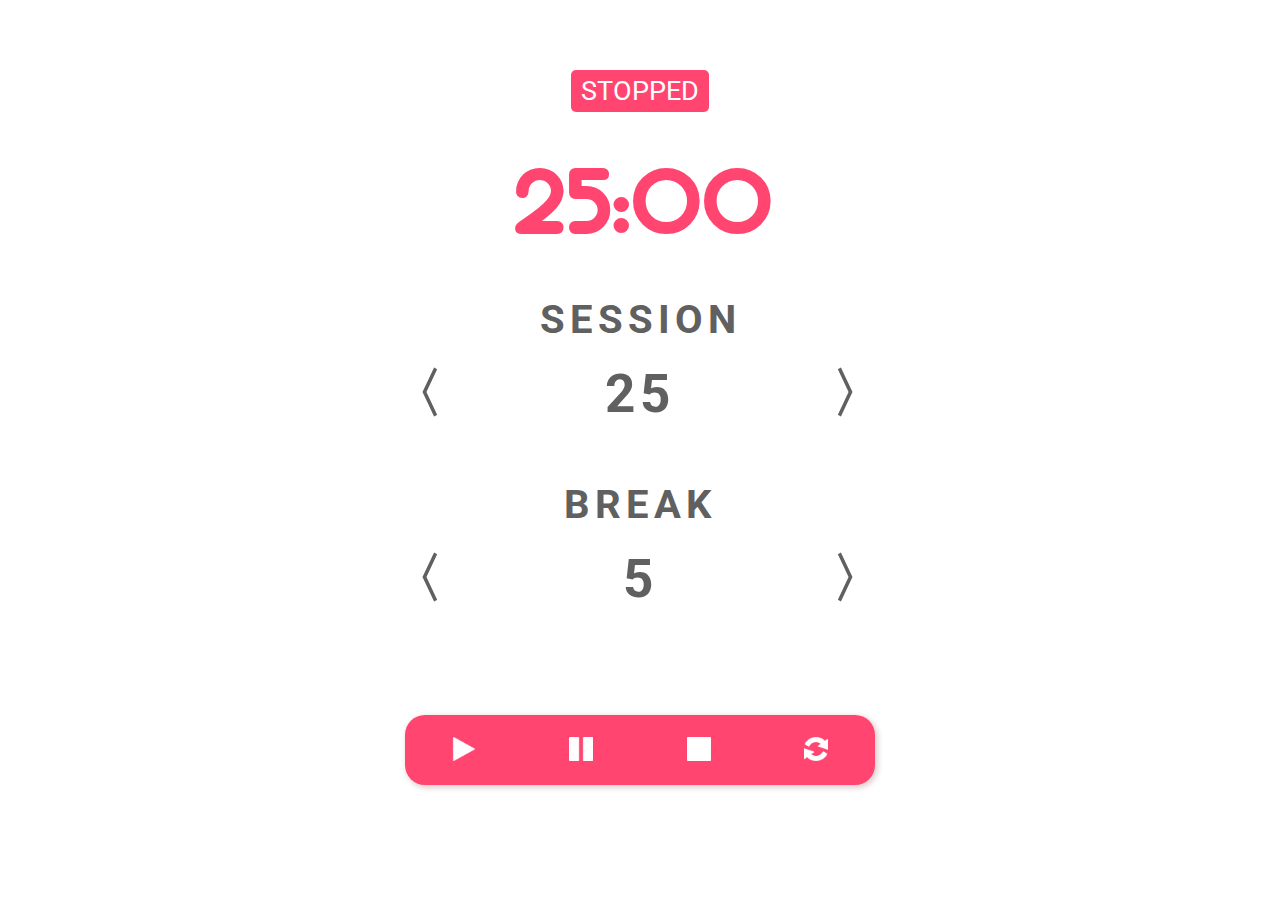
<file: index.html>
<!DOCTYPE html>
<html lang="en">

<head>
  <meta charset="UTF-8">
  <meta name="viewport" content="width=device-width, initial-scale=1.0">
  <meta http-equiv="X-UA-Compatible" content="ie=edge">
  <meta name="apple-mobile-web-app-capable" content="yes">
  <link rel="manifest" href="manifest.json">
  <link rel="stylesheet" href="styles/main.css">
  <title>Pomodoro</title>
</head>

<body>
  <div class="timer-container">
    <div class="main-view">
      <div class="mode-display stopped">
        <span>STOPPED</span>
      </div>
      <div class="timer-display">
        25:00
      </div>
      <div class="setting-container session-length">
        <div class="setting-title">SESSION</div>
        <div class="setting-control">
          <button class="control-left">〈</button>
          <span class="control-value">25</span>
          <button class="control-right">〉</button>
        </div>
      </div>
      <div class="setting-container break-length">
        <div class="setting-title">BREAK</div>
        <div class="setting-control">
          <button class="control-left">〈</button>
          <span class="control-value">5</span>
          <button class="control-right">〉</button>
        </div>
      </div>
    </div>
    <div class="timer-controls-container">
      <button id="start-button">
        <img src="images/play.png" width="24px" alt="Start">
      </button>
      <button id="pause-button">
        <img src="images/pause.png" width="24px" alt="Pause">
      </button>
      <button id="stop-button">
        <img src="images/stop.png" width="24px" alt="Stop">
      </button>
      <button id="reset-button">
        <img src="images/reset.png" width="24px" alt="Reset">
      </button>
    </div>
  </div>
  <script src="scripts/index.js"></script>
</body>

</html>
</file>
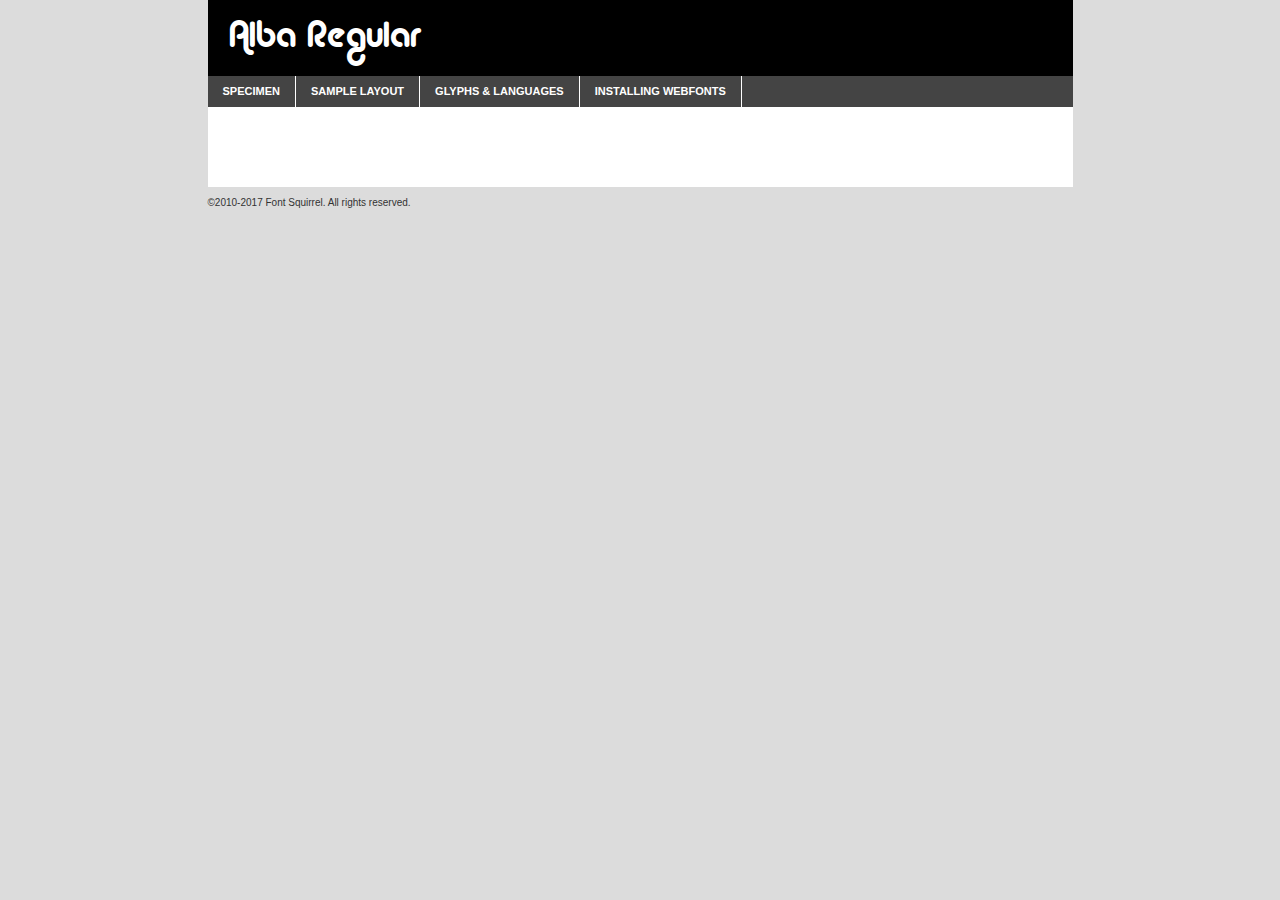
<file: fonts/alba/alba-demo.html>
<!DOCTYPE html PUBLIC "-//W3C//DTD XHTML 1.0 Transitional//EN"
	"http://www.w3.org/TR/xhtml1/DTD/xhtml1-transitional.dtd">

<html xmlns="http://www.w3.org/1999/xhtml" xml:lang="en" lang="en">
<head>
	<meta http-equiv="Content-Type" content="text/html; charset=utf-8" />
	<script src="http://ajax.googleapis.com/ajax/libs/jquery/1.7.2/jquery.min.js" type="text/javascript" charset="utf-8"></script>
	<script type="text/javascript">
	(function($){$.fn.easyTabs=function(option){var param=jQuery.extend({fadeSpeed:"fast",defaultContent:1,activeClass:'active'},option);$(this).each(function(){var thisId="#"+this.id;if(param.defaultContent==''){param.defaultContent=1;}
	if(typeof param.defaultContent=="number")
	{var defaultTab=$(thisId+" .tabs li:eq("+(param.defaultContent-1)+") a").attr('href').substr(1);}else{var defaultTab=param.defaultContent;}
	$(thisId+" .tabs li a").each(function(){var tabToHide=$(this).attr('href').substr(1);$("#"+tabToHide).addClass('easytabs-tab-content');});hideAll();changeContent(defaultTab);function hideAll(){$(thisId+" .easytabs-tab-content").hide();}
	function changeContent(tabId){hideAll();$(thisId+" .tabs li").removeClass(param.activeClass);$(thisId+" .tabs li a[href=#"+tabId+"]").closest('li').addClass(param.activeClass);if(param.fadeSpeed!="none")
	{$(thisId+" #"+tabId).fadeIn(param.fadeSpeed);}else{$(thisId+" #"+tabId).show();}}
	$(thisId+" .tabs li").click(function(){var tabId=$(this).find('a').attr('href').substr(1);changeContent(tabId);return false;});});}})(jQuery);
	</script>
	<link rel="stylesheet" href="specimen_files/specimen_stylesheet.css" type="text/css" charset="utf-8" />
	<link rel="stylesheet" href="stylesheet.css" type="text/css" charset="utf-8" />

	<style type="text/css">
					body{
				font-family: 'albaregular';
							}
		</style>

	<title>Alba Regular Specimen</title>
	
	
	<script type="text/javascript" charset="utf-8">
		$(document).ready(function() {
			$('#container').easyTabs({defaultContent:1});
		});
	</script>
</head>

<body>
<div id="container">
	<div id="header">
		Alba Regular	</div>
	<ul class="tabs">
		<li><a href="#specimen">Specimen</a></li>
		<li><a href="#layout">Sample Layout</a></li>
				<li><a href="#glyphs">Glyphs &amp; Languages</a></li>
		<li><a href="#installing">Installing Webfonts</a></li>
		
	</ul>
	
	<div id="main_content">

		
			<div id="specimen">
		
				<div class="section">
					<div class="grid12 firstcol">
						<div class="huge">AaBb</div>
					</div>
				</div>
		
				<div class="section">
					<div class="glyph_range">A&#x200B;B&#x200b;C&#x200b;D&#x200b;E&#x200b;F&#x200b;G&#x200b;H&#x200b;I&#x200b;J&#x200b;K&#x200b;L&#x200b;M&#x200b;N&#x200b;O&#x200b;P&#x200b;Q&#x200b;R&#x200b;S&#x200b;T&#x200b;U&#x200b;V&#x200b;W&#x200b;X&#x200b;Y&#x200b;Z&#x200b;a&#x200b;b&#x200b;c&#x200b;d&#x200b;e&#x200b;f&#x200b;g&#x200b;h&#x200b;i&#x200b;j&#x200b;k&#x200b;l&#x200b;m&#x200b;n&#x200b;o&#x200b;p&#x200b;q&#x200b;r&#x200b;s&#x200b;t&#x200b;u&#x200b;v&#x200b;w&#x200b;x&#x200b;y&#x200b;z&#x200b;1&#x200b;2&#x200b;3&#x200b;4&#x200b;5&#x200b;6&#x200b;7&#x200b;8&#x200b;9&#x200b;0&#x200b;&amp;&#x200b;.&#x200b;,&#x200b;?&#x200b;!&#x200b;&#64;&#x200b;(&#x200b;)&#x200b;#&#x200b;$&#x200b;%&#x200b;*&#x200b;+&#x200b;-&#x200b;=&#x200b;:&#x200b;;</div>
				</div>
				<div class="section">
					<div class="grid12 firstcol">
						<table class="sample_table">
							<tr><td>10</td><td class="size10">abcdefghijklmnopqrstuvwxyzABCDEFGHIJKLMNOPQRSTUVWXYZ0123456789abcdefghijklmnopqrstuvwxyzABCDEFGHIJKLMNOPQRSTUVWXYZ0123456789abcdefghijklmnopqrstuvwxyzABCDEFGHIJKLMNOPQRSTUVWXYZ</td></tr>
							<tr><td>11</td><td class="size11">abcdefghijklmnopqrstuvwxyzABCDEFGHIJKLMNOPQRSTUVWXYZ0123456789abcdefghijklmnopqrstuvwxyzABCDEFGHIJKLMNOPQRSTUVWXYZ0123456789abcdefghijklmnopqrstuvwxyzABCDEFGHIJKLMNOPQRSTUVWXYZ</td></tr>
							<tr><td>12</td><td class="size12">abcdefghijklmnopqrstuvwxyzABCDEFGHIJKLMNOPQRSTUVWXYZ0123456789abcdefghijklmnopqrstuvwxyzABCDEFGHIJKLMNOPQRSTUVWXYZ0123456789abcdefghijklmnopqrstuvwxyzABCDEFGHIJKLMNOPQRSTUVWXYZ</td></tr>
							<tr><td>13</td><td class="size13">abcdefghijklmnopqrstuvwxyzABCDEFGHIJKLMNOPQRSTUVWXYZ0123456789abcdefghijklmnopqrstuvwxyzABCDEFGHIJKLMNOPQRSTUVWXYZ0123456789abcdefghijklmnopqrstuvwxyzABCDEFGHIJKLMNOPQRSTUVWXYZ</td></tr>
							<tr><td>14</td><td class="size14">abcdefghijklmnopqrstuvwxyzABCDEFGHIJKLMNOPQRSTUVWXYZ0123456789abcdefghijklmnopqrstuvwxyzABCDEFGHIJKLMNOPQRSTUVWXYZ0123456789abcdefghijklmnopqrstuvwxyzABCDEFGHIJKLMNOPQRSTUVWXYZ</td></tr>
							<tr><td>16</td><td class="size16">abcdefghijklmnopqrstuvwxyzABCDEFGHIJKLMNOPQRSTUVWXYZ0123456789abcdefghijklmnopqrstuvwxyzABCDEFGHIJKLMNOPQRSTUVWXYZ</td></tr>
							<tr><td>18</td><td class="size18">abcdefghijklmnopqrstuvwxyzABCDEFGHIJKLMNOPQRSTUVWXYZ0123456789abcdefghijklmnopqrstuvwxyzABCDEFGHIJKLMNOPQRSTUVWXYZ</td></tr>
							<tr><td>20</td><td class="size20">abcdefghijklmnopqrstuvwxyzABCDEFGHIJKLMNOPQRSTUVWXYZ0123456789abcdefghijklmnopqrstuvwxyzABCDEFGHIJKLMNOPQRSTUVWXYZ</td></tr>
							<tr><td>24</td><td class="size24">abcdefghijklmnopqrstuvwxyzABCDEFGHIJKLMNOPQRSTUVWXYZ0123456789abcdefghijklmnopqrstuvwxyzABCDEFGHIJKLMNOPQRSTUVWXYZ</td></tr>
							<tr><td>30</td><td class="size30">abcdefghijklmnopqrstuvwxyzABCDEFGHIJKLMNOPQRSTUVWXYZ0123456789abcdefghijklmnopqrstuvwxyzABCDEFGHIJKLMNOPQRSTUVWXYZ</td></tr>
							<tr><td>36</td><td class="size36">abcdefghijklmnopqrstuvwxyzABCDEFGHIJKLMNOPQRSTUVWXYZ0123456789abcdefghijklmnopqrstuvwxyzABCDEFGHIJKLMNOPQRSTUVWXYZ</td></tr>
							<tr><td>48</td><td class="size48">abcdefghijklmnopqrstuvwxyzABCDEFGHIJKLMNOPQRSTUVWXYZ0123456789abcdefghijklmnopqrstuvwxyzABCDEFGHIJKLMNOPQRSTUVWXYZ</td></tr>
							<tr><td>60</td><td class="size60">abcdefghijklmnopqrstuvwxyzABCDEFGHIJKLMNOPQRSTUVWXYZ0123456789abcdefghijklmnopqrstuvwxyzABCDEFGHIJKLMNOPQRSTUVWXYZ</td></tr>
							<tr><td>72</td><td class="size72">abcdefghijklmnopqrstuvwxyzABCDEFGHIJKLMNOPQRSTUVWXYZ0123456789abcdefghijklmnopqrstuvwxyzABCDEFGHIJKLMNOPQRSTUVWXYZ</td></tr>
							<tr><td>90</td><td class="size90">abcdefghijklmnopqrstuvwxyzABCDEFGHIJKLMNOPQRSTUVWXYZ0123456789abcdefghijklmnopqrstuvwxyzABCDEFGHIJKLMNOPQRSTUVWXYZ</td></tr>
						</table>
				
					</div>
			
				</div>
		
		
		
								<div class="section" id="bodycomparison">


										<div id="xheight">
				<div class="fontbody">&#x25FC;&#x25FC;&#x25FC;&#x25FC;&#x25FC;&#x25FC;&#x25FC;&#x25FC;&#x25FC;&#x25FC;&#x25FC;&#x25FC;&#x25FC;&#x25FC;&#x25FC;&#x25FC;&#x25FC;&#x25FC;&#x25FC;&#x25FC;&#x25FC;&#x25FC;&#x25FC;&#x25FC;&#x25FC;&#x25FC;&#x25FC;&#x25FC;&#x25FC;&#x25FC;&#x25FC;&#x25FC;&#x25FC;&#x25FC;&#x25FC;&#x25FC;&#x25FC;&#x25FC;&#x25FC;&#x25FC;&#x25FC;&#x25FC;&#x25FC;&#x25FC;&#x25FC;&#x25FC;&#x25FC;&#x25FC;&#x25FC;&#x25FC;&#x25FC;&#x25FC;&#x25FC;&#x25FC;&#x25FC;&#x25FC;&#x25FC;&#x25FC;&#x25FC;&#x25FC;&#x25FC;&#x25FC;&#x25FC;&#x25FC;&#x25FC;&#x25FC;&#x25FC;&#x25FC;&#x25FC;&#x25FC;&#x25FC;&#x25FC;&#x25FC;&#x25FC;&#x25FC;&#x25FC;&#x25FC;&#x25FC;&#x25FC;&#x25FC;&#x25FC;&#x25FC;&#x25FC;&#x25FC;&#x25FC;&#x25FC;&#x25FC;&#x25FC;&#x25FC;&#x25FC;&#x25FC;&#x25FC;&#x25FC;&#x25FC;&#x25FC;&#x25FC;&#x25FC;&#x25FC;&#x25FC;body</div><div class="arialbody">body</div><div class="verdanabody">body</div><div class="georgiabody">body</div></div>
										<div class="fontbody" style="z-index:1">
											body<span>Alba Regular</span>
										</div>
										<div class="arialbody" style="z-index:1">
											body<span>Arial</span>
										</div>
										<div class="verdanabody" style="z-index:1">
											body<span>Verdana</span>
										</div>
										<div class="georgiabody" style="z-index:1">
											body<span>Georgia</span>
										</div>



								</div>
		
		
				<div class="section psample psample_row1" id="">
					
					<div class="grid2 firstcol">
						<p class="size10"><span>10.</span>Aenean lacinia bibendum nulla sed consectetur. Fusce dapibus, tellus ac cursus commodo, tortor mauris condimentum nibh, ut fermentum massa justo sit amet risus. Nullam id dolor id nibh ultricies vehicula ut id elit. Cum sociis natoque penatibus et magnis dis parturient montes, nascetur ridiculus mus. Nulla vitae elit libero, a pharetra augue.</p>
			
					</div>
					<div class="grid3">
						<p class="size11"><span>11.</span>Aenean lacinia bibendum nulla sed consectetur. Fusce dapibus, tellus ac cursus commodo, tortor mauris condimentum nibh, ut fermentum massa justo sit amet risus. Nullam id dolor id nibh ultricies vehicula ut id elit. Cum sociis natoque penatibus et magnis dis parturient montes, nascetur ridiculus mus. Nulla vitae elit libero, a pharetra augue.</p>
			
					</div>
					<div class="grid3">
						<p class="size12"><span>12.</span>Aenean lacinia bibendum nulla sed consectetur. Fusce dapibus, tellus ac cursus commodo, tortor mauris condimentum nibh, ut fermentum massa justo sit amet risus. Nullam id dolor id nibh ultricies vehicula ut id elit. Cum sociis natoque penatibus et magnis dis parturient montes, nascetur ridiculus mus. Nulla vitae elit libero, a pharetra augue.</p>
			
					</div>
					<div class="grid4">
						<p class="size13"><span>13.</span>Aenean lacinia bibendum nulla sed consectetur. Fusce dapibus, tellus ac cursus commodo, tortor mauris condimentum nibh, ut fermentum massa justo sit amet risus. Nullam id dolor id nibh ultricies vehicula ut id elit. Cum sociis natoque penatibus et magnis dis parturient montes, nascetur ridiculus mus. Nulla vitae elit libero, a pharetra augue.</p>
			
					</div>
					<div class="white_blend"></div>
					
				</div>
				<div class="section psample psample_row2" id="">
					<div class="grid3 firstcol">
						<p class="size14"><span>14.</span>Aenean lacinia bibendum nulla sed consectetur. Fusce dapibus, tellus ac cursus commodo, tortor mauris condimentum nibh, ut fermentum massa justo sit amet risus. Nullam id dolor id nibh ultricies vehicula ut id elit. Cum sociis natoque penatibus et magnis dis parturient montes, nascetur ridiculus mus. Nulla vitae elit libero, a pharetra augue.</p>
			
					</div>
					<div class="grid4">
						<p class="size16"><span>16.</span>Aenean lacinia bibendum nulla sed consectetur. Fusce dapibus, tellus ac cursus commodo, tortor mauris condimentum nibh, ut fermentum massa justo sit amet risus. Nullam id dolor id nibh ultricies vehicula ut id elit. Cum sociis natoque penatibus et magnis dis parturient montes, nascetur ridiculus mus. Nulla vitae elit libero, a pharetra augue.</p>
			
					</div>
					<div class="grid5">
						<p class="size18"><span>18.</span>Aenean lacinia bibendum nulla sed consectetur. Fusce dapibus, tellus ac cursus commodo, tortor mauris condimentum nibh, ut fermentum massa justo sit amet risus. Nullam id dolor id nibh ultricies vehicula ut id elit. Cum sociis natoque penatibus et magnis dis parturient montes, nascetur ridiculus mus. Nulla vitae elit libero, a pharetra augue.</p>
			
					</div>

					<div class="white_blend"></div>

				</div>
				
				<div class="section psample psample_row3" id="">
					<div class="grid5 firstcol">
						<p class="size20"><span>20.</span>Aenean lacinia bibendum nulla sed consectetur. Fusce dapibus, tellus ac cursus commodo, tortor mauris condimentum nibh, ut fermentum massa justo sit amet risus. Nullam id dolor id nibh ultricies vehicula ut id elit. Cum sociis natoque penatibus et magnis dis parturient montes, nascetur ridiculus mus. Nulla vitae elit libero, a pharetra augue.</p>
					</div>
					<div class="grid7">
						<p class="size24"><span>24.</span>Aenean lacinia bibendum nulla sed consectetur. Fusce dapibus, tellus ac cursus commodo, tortor mauris condimentum nibh, ut fermentum massa justo sit amet risus. Nullam id dolor id nibh ultricies vehicula ut id elit. Cum sociis natoque penatibus et magnis dis parturient montes, nascetur ridiculus mus. Nulla vitae elit libero, a pharetra augue.</p>
					</div>
					
					<div class="white_blend"></div>
					
				</div>
				
				<div class="section psample psample_row4" id="">
					<div class="grid12 firstcol">
						<p class="size30"><span>30.</span>Aenean lacinia bibendum nulla sed consectetur. Fusce dapibus, tellus ac cursus commodo, tortor mauris condimentum nibh, ut fermentum massa justo sit amet risus. Nullam id dolor id nibh ultricies vehicula ut id elit. Cum sociis natoque penatibus et magnis dis parturient montes, nascetur ridiculus mus. Nulla vitae elit libero, a pharetra augue.</p>
					</div>
					<div class="white_blend"></div>
					
				</div>
				
				
				
				<div class="section psample psample_row1 fullreverse">
					<div class="grid2 firstcol">
						<p class="size10"><span>10.</span>Aenean lacinia bibendum nulla sed consectetur. Fusce dapibus, tellus ac cursus commodo, tortor mauris condimentum nibh, ut fermentum massa justo sit amet risus. Nullam id dolor id nibh ultricies vehicula ut id elit. Cum sociis natoque penatibus et magnis dis parturient montes, nascetur ridiculus mus. Nulla vitae elit libero, a pharetra augue.</p>
			
					</div>
					<div class="grid3">
						<p class="size11"><span>11.</span>Aenean lacinia bibendum nulla sed consectetur. Fusce dapibus, tellus ac cursus commodo, tortor mauris condimentum nibh, ut fermentum massa justo sit amet risus. Nullam id dolor id nibh ultricies vehicula ut id elit. Cum sociis natoque penatibus et magnis dis parturient montes, nascetur ridiculus mus. Nulla vitae elit libero, a pharetra augue.</p>
			
					</div>
					<div class="grid3">
						<p class="size12"><span>12.</span>Aenean lacinia bibendum nulla sed consectetur. Fusce dapibus, tellus ac cursus commodo, tortor mauris condimentum nibh, ut fermentum massa justo sit amet risus. Nullam id dolor id nibh ultricies vehicula ut id elit. Cum sociis natoque penatibus et magnis dis parturient montes, nascetur ridiculus mus. Nulla vitae elit libero, a pharetra augue.</p>
			
					</div>
					<div class="grid4">
						<p class="size13"><span>13.</span>Aenean lacinia bibendum nulla sed consectetur. Fusce dapibus, tellus ac cursus commodo, tortor mauris condimentum nibh, ut fermentum massa justo sit amet risus. Nullam id dolor id nibh ultricies vehicula ut id elit. Cum sociis natoque penatibus et magnis dis parturient montes, nascetur ridiculus mus. Nulla vitae elit libero, a pharetra augue.</p>
			
					</div>
					<div class="black_blend"></div>
					
				</div>
				
				<div class="section psample psample_row2 fullreverse">
					<div class="grid3 firstcol">
						<p class="size14"><span>14.</span>Aenean lacinia bibendum nulla sed consectetur. Fusce dapibus, tellus ac cursus commodo, tortor mauris condimentum nibh, ut fermentum massa justo sit amet risus. Nullam id dolor id nibh ultricies vehicula ut id elit. Cum sociis natoque penatibus et magnis dis parturient montes, nascetur ridiculus mus. Nulla vitae elit libero, a pharetra augue.</p>
			
					</div>
					<div class="grid4">
						<p class="size16"><span>16.</span>Aenean lacinia bibendum nulla sed consectetur. Fusce dapibus, tellus ac cursus commodo, tortor mauris condimentum nibh, ut fermentum massa justo sit amet risus. Nullam id dolor id nibh ultricies vehicula ut id elit. Cum sociis natoque penatibus et magnis dis parturient montes, nascetur ridiculus mus. Nulla vitae elit libero, a pharetra augue.</p>
			
					</div>
					<div class="grid5">
						<p class="size18"><span>18.</span>Aenean lacinia bibendum nulla sed consectetur. Fusce dapibus, tellus ac cursus commodo, tortor mauris condimentum nibh, ut fermentum massa justo sit amet risus. Nullam id dolor id nibh ultricies vehicula ut id elit. Cum sociis natoque penatibus et magnis dis parturient montes, nascetur ridiculus mus. Nulla vitae elit libero, a pharetra augue.</p>
			
					</div>
					<div class="black_blend"></div>

				</div>
				
				<div class="section psample fullreverse psample_row3" id="">
					<div class="grid5 firstcol">
						<p class="size20"><span>20.</span>Aenean lacinia bibendum nulla sed consectetur. Fusce dapibus, tellus ac cursus commodo, tortor mauris condimentum nibh, ut fermentum massa justo sit amet risus. Nullam id dolor id nibh ultricies vehicula ut id elit. Cum sociis natoque penatibus et magnis dis parturient montes, nascetur ridiculus mus. Nulla vitae elit libero, a pharetra augue.</p>
					</div>
					<div class="grid7">
						<p class="size24"><span>24.</span>Aenean lacinia bibendum nulla sed consectetur. Fusce dapibus, tellus ac cursus commodo, tortor mauris condimentum nibh, ut fermentum massa justo sit amet risus. Nullam id dolor id nibh ultricies vehicula ut id elit. Cum sociis natoque penatibus et magnis dis parturient montes, nascetur ridiculus mus. Nulla vitae elit libero, a pharetra augue.</p>
					</div>
					
					<div class="black_blend"></div>
					
				</div>
				
				<div class="section psample fullreverse psample_row4" id="" style="border-bottom: 20px #000 solid;">
					<div class="grid12 firstcol">
						<p class="size30"><span>30.</span>Aenean lacinia bibendum nulla sed consectetur. Fusce dapibus, tellus ac cursus commodo, tortor mauris condimentum nibh, ut fermentum massa justo sit amet risus. Nullam id dolor id nibh ultricies vehicula ut id elit. Cum sociis natoque penatibus et magnis dis parturient montes, nascetur ridiculus mus. Nulla vitae elit libero, a pharetra augue.</p>
					</div>
					<div class="black_blend"></div>
					
				</div>
				
				
				
				
			</div>
			
			<div id="layout">
				
				<div class="section">
					
					<div class="grid12 firstcol">
						<h1>Lorem Ipsum Dolor</h1>
						<h2>Etiam porta sem malesuada magna mollis euismod</h2>
						
						<p class="byline">By <a href="#link">Aenean Lacinia</a></p>
					</div>
				</div>
				<div class="section">
					<div class="grid8 firstcol">
						<p class="large">Donec sed odio dui. Morbi leo risus, porta ac consectetur ac, vestibulum at eros. Fusce dapibus, tellus ac cursus commodo, tortor mauris condimentum nibh, ut fermentum massa justo sit amet risus. </p>

						
						<h3>Pellentesque ornare sem</h3>

						<p>Maecenas sed diam eget risus varius blandit sit amet non magna. Maecenas faucibus mollis interdum. Donec ullamcorper nulla non metus auctor fringilla. Nullam id dolor id nibh ultricies vehicula ut id elit. Nullam id dolor id nibh ultricies vehicula ut id elit. </p>

						<p>Aenean eu leo quam. Pellentesque ornare sem lacinia quam venenatis vestibulum. Lorem ipsum dolor sit amet, consectetur adipiscing elit. Cum sociis natoque penatibus et magnis dis parturient montes, nascetur ridiculus mus. </p>

						<p>Nulla vitae elit libero, a pharetra augue. Praesent commodo cursus magna, vel scelerisque nisl consectetur et. Aenean lacinia bibendum nulla sed consectetur. </p>

						<p>Nullam quis risus eget urna mollis ornare vel eu leo. Nullam quis risus eget urna mollis ornare vel eu leo. Maecenas sed diam eget risus varius blandit sit amet non magna. Donec ullamcorper nulla non metus auctor fringilla. </p>

						<h3>Cras mattis consectetur</h3>

						<p>Aenean eu leo quam. Pellentesque ornare sem lacinia quam venenatis vestibulum. Aenean lacinia bibendum nulla sed consectetur. Integer posuere erat a ante venenatis dapibus posuere velit aliquet. Cras mattis consectetur purus sit amet fermentum. </p>

						<p>Nullam id dolor id nibh ultricies vehicula ut id elit. Nullam quis risus eget urna mollis ornare vel eu leo. Cras mattis consectetur purus sit amet fermentum.</p>
					</div>
					
					<div class="grid4 sidebar">
						
						<div class="box reverse">
							<p class="last">Nullam quis risus eget urna mollis ornare vel eu leo. Donec ullamcorper nulla non metus auctor fringilla. Cras mattis consectetur purus sit amet fermentum. Sed posuere consectetur est at lobortis. Lorem ipsum dolor sit amet, consectetur adipiscing elit. </p>
						</div>
						
						<p class="caption">Maecenas sed diam eget risus varius.</p>

						<p>Vestibulum id ligula porta felis euismod semper. Integer posuere erat a ante venenatis dapibus posuere velit aliquet. Vestibulum id ligula porta felis euismod semper. Sed posuere consectetur est at lobortis. Maecenas sed diam eget risus varius blandit sit amet non magna. Fusce dapibus, tellus ac cursus commodo, tortor mauris condimentum nibh, ut fermentum massa justo sit amet risus. </p>

					

						<p>Duis mollis, est non commodo luctus, nisi erat porttitor ligula, eget lacinia odio sem nec elit. Aenean lacinia bibendum nulla sed consectetur. Vivamus sagittis lacus vel augue laoreet rutrum faucibus dolor auctor. Aenean lacinia bibendum nulla sed consectetur. Nullam quis risus eget urna mollis ornare vel eu leo. </p>

						<p>Praesent commodo cursus magna, vel scelerisque nisl consectetur et. Donec ullamcorper nulla non metus auctor fringilla. Maecenas faucibus mollis interdum. Fusce dapibus, tellus ac cursus commodo, tortor mauris condimentum nibh, ut fermentum massa justo sit amet risus. </p>

					</div>
				</div>
				
			</div>


			



		<div id="glyphs">
			<div class="section">
				<div class="grid12 firstcol">
			
				<h1>Language Support</h1>
				<p>The subset of Alba Regular in this kit supports the following languages:<br />
			
					Albanian, Basque, Breton, Chamorro, English, Finnish, French, Frisian, Galician, German, Italian, Malagasy, Norwegian, Portuguese, Spanish, Swedish, Alsatian, Aragonese, Arapaho, Arrernte, Asturian, Aymara, Bislama, Cebuano, Corsican, Fijian, French_creole, Genoese, Gilbertese, Greenlandic, Haitian_creole, Hiligaynon, Hmong, Hopi, Ibanag, Iloko_ilokano, Indonesian, Interglossa_glosa, Interlingua, Irish_gaelic, Jerriais, Lojban, Lombard, Luxembourgeois, Manx, Mohawk, Norfolk_pitcairnese, Occitan, Oromo, Pangasinan, Papiamento, Piedmontese, Potawatomi, Rhaeto-romance, Romansh, Rotokas, Sami_lule, Samoan, Sardinian, Scots_gaelic, Seychelles_creole, Shona, Sicilian, Somali, Southern_ndebele, Swahili, Swati_swazi, Tagalog_filipino_pilipino, Tetum, Tok_pisin, Uyghur_latinized, Volapuk, Walloon, Warlpiri, Xhosa, Yapese, Zulu, Latinbasic, Ubasic, Demo				</p>
				<h1>Glyph Chart</h1>
				<p>The subset of Alba Regular in this kit includes all the glyphs listed below. Unicode entities are included above each glyph to help you insert individual characters into your layout.</p>
				<div id="glyph_chart">
			
																				 <div><p>&amp;#13;</p>&#13;</div>
																				 <div><p>&amp;#32;</p>&#32;</div>
																				 <div><p>&amp;#33;</p>&#33;</div>
																				 <div><p>&amp;#34;</p>&#34;</div>
																				 <div><p>&amp;#35;</p>&#35;</div>
																				 <div><p>&amp;#36;</p>&#36;</div>
																				 <div><p>&amp;#37;</p>&#37;</div>
																				 <div><p>&amp;#38;</p>&#38;</div>
																				 <div><p>&amp;#39;</p>&#39;</div>
																				 <div><p>&amp;#40;</p>&#40;</div>
																				 <div><p>&amp;#41;</p>&#41;</div>
																				 <div><p>&amp;#42;</p>&#42;</div>
																				 <div><p>&amp;#43;</p>&#43;</div>
																				 <div><p>&amp;#44;</p>&#44;</div>
																				 <div><p>&amp;#45;</p>&#45;</div>
																				 <div><p>&amp;#46;</p>&#46;</div>
																				 <div><p>&amp;#47;</p>&#47;</div>
																				 <div><p>&amp;#48;</p>&#48;</div>
																				 <div><p>&amp;#49;</p>&#49;</div>
																				 <div><p>&amp;#50;</p>&#50;</div>
																				 <div><p>&amp;#51;</p>&#51;</div>
																				 <div><p>&amp;#52;</p>&#52;</div>
																				 <div><p>&amp;#53;</p>&#53;</div>
																				 <div><p>&amp;#54;</p>&#54;</div>
																				 <div><p>&amp;#55;</p>&#55;</div>
																				 <div><p>&amp;#56;</p>&#56;</div>
																				 <div><p>&amp;#57;</p>&#57;</div>
																				 <div><p>&amp;#58;</p>&#58;</div>
																				 <div><p>&amp;#59;</p>&#59;</div>
																				 <div><p>&amp;#60;</p>&#60;</div>
																				 <div><p>&amp;#61;</p>&#61;</div>
																				 <div><p>&amp;#62;</p>&#62;</div>
																				 <div><p>&amp;#63;</p>&#63;</div>
																				 <div><p>&amp;#64;</p>&#64;</div>
																				 <div><p>&amp;#65;</p>&#65;</div>
																				 <div><p>&amp;#66;</p>&#66;</div>
																				 <div><p>&amp;#67;</p>&#67;</div>
																				 <div><p>&amp;#68;</p>&#68;</div>
																				 <div><p>&amp;#69;</p>&#69;</div>
																				 <div><p>&amp;#70;</p>&#70;</div>
																				 <div><p>&amp;#71;</p>&#71;</div>
																				 <div><p>&amp;#72;</p>&#72;</div>
																				 <div><p>&amp;#73;</p>&#73;</div>
																				 <div><p>&amp;#74;</p>&#74;</div>
																				 <div><p>&amp;#75;</p>&#75;</div>
																				 <div><p>&amp;#76;</p>&#76;</div>
																				 <div><p>&amp;#77;</p>&#77;</div>
																				 <div><p>&amp;#78;</p>&#78;</div>
																				 <div><p>&amp;#79;</p>&#79;</div>
																				 <div><p>&amp;#80;</p>&#80;</div>
																				 <div><p>&amp;#81;</p>&#81;</div>
																				 <div><p>&amp;#82;</p>&#82;</div>
																				 <div><p>&amp;#83;</p>&#83;</div>
																				 <div><p>&amp;#84;</p>&#84;</div>
																				 <div><p>&amp;#85;</p>&#85;</div>
																				 <div><p>&amp;#86;</p>&#86;</div>
																				 <div><p>&amp;#87;</p>&#87;</div>
																				 <div><p>&amp;#88;</p>&#88;</div>
																				 <div><p>&amp;#89;</p>&#89;</div>
																				 <div><p>&amp;#90;</p>&#90;</div>
																				 <div><p>&amp;#91;</p>&#91;</div>
																				 <div><p>&amp;#92;</p>&#92;</div>
																				 <div><p>&amp;#93;</p>&#93;</div>
																				 <div><p>&amp;#94;</p>&#94;</div>
																				 <div><p>&amp;#95;</p>&#95;</div>
																				 <div><p>&amp;#96;</p>&#96;</div>
																				 <div><p>&amp;#97;</p>&#97;</div>
																				 <div><p>&amp;#98;</p>&#98;</div>
																				 <div><p>&amp;#99;</p>&#99;</div>
																				 <div><p>&amp;#100;</p>&#100;</div>
																				 <div><p>&amp;#101;</p>&#101;</div>
																				 <div><p>&amp;#102;</p>&#102;</div>
																				 <div><p>&amp;#103;</p>&#103;</div>
																				 <div><p>&amp;#104;</p>&#104;</div>
																				 <div><p>&amp;#105;</p>&#105;</div>
																				 <div><p>&amp;#106;</p>&#106;</div>
																				 <div><p>&amp;#107;</p>&#107;</div>
																				 <div><p>&amp;#108;</p>&#108;</div>
																				 <div><p>&amp;#109;</p>&#109;</div>
																				 <div><p>&amp;#110;</p>&#110;</div>
																				 <div><p>&amp;#111;</p>&#111;</div>
																				 <div><p>&amp;#112;</p>&#112;</div>
																				 <div><p>&amp;#113;</p>&#113;</div>
																				 <div><p>&amp;#114;</p>&#114;</div>
																				 <div><p>&amp;#115;</p>&#115;</div>
																				 <div><p>&amp;#116;</p>&#116;</div>
																				 <div><p>&amp;#117;</p>&#117;</div>
																				 <div><p>&amp;#118;</p>&#118;</div>
																				 <div><p>&amp;#119;</p>&#119;</div>
																				 <div><p>&amp;#120;</p>&#120;</div>
																				 <div><p>&amp;#121;</p>&#121;</div>
																				 <div><p>&amp;#122;</p>&#122;</div>
																				 <div><p>&amp;#123;</p>&#123;</div>
																				 <div><p>&amp;#124;</p>&#124;</div>
																				 <div><p>&amp;#125;</p>&#125;</div>
																				 <div><p>&amp;#126;</p>&#126;</div>
																				 <div><p>&amp;#160;</p>&#160;</div>
																				 <div><p>&amp;#161;</p>&#161;</div>
																				 <div><p>&amp;#162;</p>&#162;</div>
																				 <div><p>&amp;#163;</p>&#163;</div>
																				 <div><p>&amp;#165;</p>&#165;</div>
																				 <div><p>&amp;#167;</p>&#167;</div>
																				 <div><p>&amp;#168;</p>&#168;</div>
																				 <div><p>&amp;#169;</p>&#169;</div>
																				 <div><p>&amp;#170;</p>&#170;</div>
																				 <div><p>&amp;#171;</p>&#171;</div>
																				 <div><p>&amp;#172;</p>&#172;</div>
																				 <div><p>&amp;#173;</p>&#173;</div>
																				 <div><p>&amp;#174;</p>&#174;</div>
																				 <div><p>&amp;#175;</p>&#175;</div>
																				 <div><p>&amp;#176;</p>&#176;</div>
																				 <div><p>&amp;#177;</p>&#177;</div>
																				 <div><p>&amp;#180;</p>&#180;</div>
																				 <div><p>&amp;#181;</p>&#181;</div>
																				 <div><p>&amp;#182;</p>&#182;</div>
																				 <div><p>&amp;#183;</p>&#183;</div>
																				 <div><p>&amp;#184;</p>&#184;</div>
																				 <div><p>&amp;#186;</p>&#186;</div>
																				 <div><p>&amp;#187;</p>&#187;</div>
																				 <div><p>&amp;#191;</p>&#191;</div>
																				 <div><p>&amp;#192;</p>&#192;</div>
																				 <div><p>&amp;#193;</p>&#193;</div>
																				 <div><p>&amp;#194;</p>&#194;</div>
																				 <div><p>&amp;#195;</p>&#195;</div>
																				 <div><p>&amp;#196;</p>&#196;</div>
																				 <div><p>&amp;#197;</p>&#197;</div>
																				 <div><p>&amp;#198;</p>&#198;</div>
																				 <div><p>&amp;#199;</p>&#199;</div>
																				 <div><p>&amp;#200;</p>&#200;</div>
																				 <div><p>&amp;#201;</p>&#201;</div>
																				 <div><p>&amp;#202;</p>&#202;</div>
																				 <div><p>&amp;#203;</p>&#203;</div>
																				 <div><p>&amp;#204;</p>&#204;</div>
																				 <div><p>&amp;#205;</p>&#205;</div>
																				 <div><p>&amp;#206;</p>&#206;</div>
																				 <div><p>&amp;#207;</p>&#207;</div>
																				 <div><p>&amp;#208;</p>&#208;</div>
																				 <div><p>&amp;#209;</p>&#209;</div>
																				 <div><p>&amp;#210;</p>&#210;</div>
																				 <div><p>&amp;#211;</p>&#211;</div>
																				 <div><p>&amp;#212;</p>&#212;</div>
																				 <div><p>&amp;#213;</p>&#213;</div>
																				 <div><p>&amp;#214;</p>&#214;</div>
																				 <div><p>&amp;#216;</p>&#216;</div>
																				 <div><p>&amp;#217;</p>&#217;</div>
																				 <div><p>&amp;#218;</p>&#218;</div>
																				 <div><p>&amp;#219;</p>&#219;</div>
																				 <div><p>&amp;#220;</p>&#220;</div>
																				 <div><p>&amp;#221;</p>&#221;</div>
																				 <div><p>&amp;#222;</p>&#222;</div>
																				 <div><p>&amp;#223;</p>&#223;</div>
																				 <div><p>&amp;#224;</p>&#224;</div>
																				 <div><p>&amp;#225;</p>&#225;</div>
																				 <div><p>&amp;#226;</p>&#226;</div>
																				 <div><p>&amp;#227;</p>&#227;</div>
																				 <div><p>&amp;#228;</p>&#228;</div>
																				 <div><p>&amp;#229;</p>&#229;</div>
																				 <div><p>&amp;#230;</p>&#230;</div>
																				 <div><p>&amp;#231;</p>&#231;</div>
																				 <div><p>&amp;#232;</p>&#232;</div>
																				 <div><p>&amp;#233;</p>&#233;</div>
																				 <div><p>&amp;#234;</p>&#234;</div>
																				 <div><p>&amp;#235;</p>&#235;</div>
																				 <div><p>&amp;#236;</p>&#236;</div>
																				 <div><p>&amp;#237;</p>&#237;</div>
																				 <div><p>&amp;#238;</p>&#238;</div>
																				 <div><p>&amp;#239;</p>&#239;</div>
																				 <div><p>&amp;#240;</p>&#240;</div>
																				 <div><p>&amp;#241;</p>&#241;</div>
																				 <div><p>&amp;#242;</p>&#242;</div>
																				 <div><p>&amp;#243;</p>&#243;</div>
																				 <div><p>&amp;#244;</p>&#244;</div>
																				 <div><p>&amp;#245;</p>&#245;</div>
																				 <div><p>&amp;#246;</p>&#246;</div>
																				 <div><p>&amp;#247;</p>&#247;</div>
																				 <div><p>&amp;#248;</p>&#248;</div>
																				 <div><p>&amp;#249;</p>&#249;</div>
																				 <div><p>&amp;#250;</p>&#250;</div>
																				 <div><p>&amp;#251;</p>&#251;</div>
																				 <div><p>&amp;#252;</p>&#252;</div>
																				 <div><p>&amp;#254;</p>&#254;</div>
																				 <div><p>&amp;#255;</p>&#255;</div>
																				 <div><p>&amp;#338;</p>&#338;</div>
																				 <div><p>&amp;#339;</p>&#339;</div>
																				 <div><p>&amp;#376;</p>&#376;</div>
																				 <div><p>&amp;#710;</p>&#710;</div>
																				 <div><p>&amp;#732;</p>&#732;</div>
																				 <div><p>&amp;#8192;</p>&#8192;</div>
																				 <div><p>&amp;#8193;</p>&#8193;</div>
																				 <div><p>&amp;#8194;</p>&#8194;</div>
																				 <div><p>&amp;#8195;</p>&#8195;</div>
																				 <div><p>&amp;#8196;</p>&#8196;</div>
																				 <div><p>&amp;#8197;</p>&#8197;</div>
																				 <div><p>&amp;#8198;</p>&#8198;</div>
																				 <div><p>&amp;#8199;</p>&#8199;</div>
																				 <div><p>&amp;#8200;</p>&#8200;</div>
																				 <div><p>&amp;#8201;</p>&#8201;</div>
																				 <div><p>&amp;#8202;</p>&#8202;</div>
																				 <div><p>&amp;#8208;</p>&#8208;</div>
																				 <div><p>&amp;#8209;</p>&#8209;</div>
																				 <div><p>&amp;#8210;</p>&#8210;</div>
																				 <div><p>&amp;#8211;</p>&#8211;</div>
																				 <div><p>&amp;#8212;</p>&#8212;</div>
																				 <div><p>&amp;#8216;</p>&#8216;</div>
																				 <div><p>&amp;#8217;</p>&#8217;</div>
																				 <div><p>&amp;#8218;</p>&#8218;</div>
																				 <div><p>&amp;#8220;</p>&#8220;</div>
																				 <div><p>&amp;#8221;</p>&#8221;</div>
																				 <div><p>&amp;#8222;</p>&#8222;</div>
																				 <div><p>&amp;#8226;</p>&#8226;</div>
																				 <div><p>&amp;#8230;</p>&#8230;</div>
																				 <div><p>&amp;#8239;</p>&#8239;</div>
																				 <div><p>&amp;#8249;</p>&#8249;</div>
																				 <div><p>&amp;#8250;</p>&#8250;</div>
																				 <div><p>&amp;#8287;</p>&#8287;</div>
																				 <div><p>&amp;#8364;</p>&#8364;</div>
																				 <div><p>&amp;#8482;</p>&#8482;</div>
																				 <div><p>&amp;#9724;</p>&#9724;</div>
																																						</div>	
				</div>
		
		
			</div>
		</div>
		
		
		<div id="specs">
			
		</div>
	
		<div id="installing">
			<div class="section">
				<div class="grid7 firstcol">
					<h1>Installing Webfonts</h1>
					
					<p>Webfonts are supported by all major browser platforms but not all in the same way. There are currently four different font formats that must be included in order to target all browsers. This includes TTF, WOFF, EOT and SVG.</p>
					
					<h2>1. Upload your webfonts</h2>
					<p>You must upload your webfont kit to your website. They should be in or near the same directory as your CSS files.</p>
					
					<h2>2. Include the webfont stylesheet</h2>
					<p>A special CSS @font-face declaration helps the various browsers select the appropriate font it needs without causing you a bunch of headaches. Learn more about this syntax by reading the <a href="https://www.fontspring.com/blog/further-hardening-of-the-bulletproof-syntax">Fontspring blog post</a> about it. The code for it is as follows:</p>


<code>
@font-face{ 
	font-family: 'MyWebFont';
	src: url('WebFont.eot');
	src: url('WebFont.eot?#iefix') format('embedded-opentype'),
	     url('WebFont.woff') format('woff'),
	     url('WebFont.ttf') format('truetype'),
	     url('WebFont.svg#webfont') format('svg');
}
</code>

	<p>We've already gone ahead and generated the code for you. All you have to do is link to the stylesheet in your HTML, like this:</p>
	<code>&lt;link rel=&quot;stylesheet&quot; href=&quot;stylesheet.css&quot; type=&quot;text/css&quot; charset=&quot;utf-8&quot; /&gt;</code>

					<h2>3. Modify your own stylesheet</h2>
					<p>To take advantage of your new fonts, you must tell your stylesheet to use them. Look at the original @font-face declaration above and find the property called "font-family." The name linked there will be what you use to reference the font. Prepend that webfont name to the font stack in the "font-family" property, inside the selector you want to change. For example:</p>
<code>p { font-family: 'WebFont', Arial, sans-serif; }</code>

<h2>4. Test</h2>
<p>Getting webfonts to work cross-browser <em>can</em> be tricky. Use the information in the sidebar to help you if you find that fonts aren't loading in a particular browser.</p>
				</div>
				
				<div class="grid5 sidebar">
					<div class="box">
						<h2>Troubleshooting<br />Font-Face Problems</h2>
						<p>Having trouble getting your webfonts to load in your new website? Here are some tips to sort out what might be the problem.</p>

						<h3>Fonts not showing in any browser</h3>

						<p>This sounds like you need to work on the plumbing. You either did not upload the fonts to the correct directory, or you did not link the fonts properly in the CSS. If you've confirmed that all this is correct and you still have a problem, take a look at your .htaccess file and see if requests are getting intercepted.</p>

						<h3>Fonts not loading in iPhone or iPad</h3>

						<p>The most common problem here is that you are serving the fonts from an IIS server. IIS refuses to serve files that have unknown MIME types. If that is the case, you must set the MIME type for SVG to "image/svg+xml" in the server settings. Follow these instructions from Microsoft if you need help.</p>

						<h3>Fonts not loading in Firefox</h3>

						<p>The primary reason for this failure? You are still using a version Firefox older than 3.5. So upgrade already! If that isn't it, then you are very likely serving fonts from a different domain. Firefox requires that all font assets be served from the same domain. Lastly it is possible that you need to add WOFF to your list of MIME types (if you are serving via IIS.)</p>

						<h3>Fonts not loading in IE</h3>

						<p>Are you looking at Internet Explorer on an actual Windows machine or are you cheating by using a service like Adobe BrowserLab? Many of these screenshot services do not render @font-face for IE. Best to test it on a real machine.</p>

						<h3>Fonts not loading in IE9</h3>

						<p>IE9, like Firefox, requires that fonts be served from the same domain as the website. Make sure that is the case.</p>
					</div>
				</div>
			</div>
			
		</div>
	
	</div>
	<div id="footer">
		<p>&copy;2010-2017 Font Squirrel. All rights reserved.</p>
	</div>
</div>
</body>
</html>
</file>
<file: styles/main.css>
@import url('https://fonts.googleapis.com/css?family=Roboto:300,400,500&display=swap');
@font-face {
  font-family: 'Alba';
  src: url('/fonts/alba/alba-webfont.woff2') format('woff2'), url('/fonts/alba/alba-webfont.woff') format('woff');
  font-weight: normal;
  font-style: normal;
}

:root {
  --theme-color: #FF4570;
  -webkit-tap-highlight-color: rgba(0, 0, 0, 0);
}

body, html {
  height: 90vh;
  width: 100%;
  margin: 0;
  display: flex;
  flex-direction: column;
  align-items: center;
  overflow: hidden;
}

button {
  background: none;
  border: none;
  outline: none;
  cursor: pointer;
  transition: opacity 0.3s;
  padding: 0;
}

button:active, img:active {
  /* color: rgba(255, 255, 255, 0.5); */
  opacity: 0.5;
}

.timer-container {
  width: 100%;
  max-width: 600px;
  flex-grow: 1;
  display: flex;
  flex-direction: column;
  justify-content: stretch;
  align-items: stretch;
}

.main-view {
  flex-grow: 1;
  padding: 10% 0;
  display: flex;
  flex-direction: column;
  align-items: stretch;
  justify-content: space-around;
}

.mode-display {
  text-align: center;
  font-size: 20pt;
  font-family: Roboto, Arial, Helvetica, sans-serif;
  margin-bottom: 20px;
}

.mode-display span {
  padding: 5px 10px;
  border-radius: 5px;
  color: white;
}

.stopped span, .in-session span {
  background-color: var(--theme-color);
}

.on-break span {
  background-color: green;
}

.timer-display {
  font-size: 70pt;
  text-align: center;
  line-height: 50pt;
  color: #FF4570;
  font-family: Alba, Arial, Helvetica, sans-serif;
}

.setting-container, .setting-container button {
  font-size: 30pt;
  letter-spacing: 5px;
  color: #606060;
  font-family: Roboto, Arial, Helvetica, sans-serif;
  font-weight: bold;
}

.setting-container {
  display: flex;
  flex-direction: column;
  align-items: stretch;
}

.setting-title {
  text-align: center;
  margin-bottom: 15px;
}

.setting-control {
  display: flex;
  justify-content: space-between;
  align-items: center;
}

.setting-control, .setting-control button {
  font-size: 40pt;
}

.timer-controls-container {
  display: flex;
  justify-content: space-around;
  background-color: var(--theme-color);
  height: 70px;
  box-shadow: 2px 2px 6px rgba(92, 13, 13, 0.25);
  border-radius: 20px;
  margin: 25px 15px;
}

.timer-controls-container button {
  color: white;
}

@media (max-width: 575.98px) {
  .main-view {
    padding-bottom: 0;
  }
  .setting-title {
    margin-bottom: 0;
  }
  .setting-control, .setting-control button {
    font-size: 30pt !important;
  }
  .setting-container, .setting-container button {
    font-size: 20pt;
    letter-spacing: 2px;
    color: #606060;
    font-family: Roboto, Arial, Helvetica, sans-serif;
    font-weight: bold;
  }
}

@media (min-width: 575.98px) {
  body, html {
    height: 90vh;
  }
  .timer-container {
    max-width: 500px;
  }
}
</file>
<file: fonts/alba/stylesheet.css>
/*! Generated by Font Squirrel (https://www.fontsquirrel.com) on August 23, 2019 */



@font-face {
    font-family: 'albaregular';
    src: url('alba-webfont.woff2') format('woff2'),
         url('alba-webfont.woff') format('woff');
    font-weight: normal;
    font-style: normal;

}
</file>
<file: fonts/alba/specimen_files/specimen_stylesheet.css>
@import url('grid_12-825-55-15.css');

/*  
	CSS Reset by Eric Meyer - Released under Public Domain
    http://meyerweb.com/eric/tools/css/reset/
*/
html, body, div, span, applet, object, iframe,
h1, h2, h3, h4, h5, h6, p, blockquote, pre,
a, abbr, acronym, address, big, cite, code,
del, dfn, em, font, img, ins, kbd, q, s, samp,
small, strike, strong, sub, sup, tt, var,
b, u, i, center, dl, dt, dd, ol, ul, li,
fieldset, form, label, legend, table, 
caption, tbody, tfoot, thead, tr, th, td 
                  {margin: 0;padding: 0;border: 0;outline: 0;
                  font-size: 100%;vertical-align: baseline;
                  background: transparent;}
body              {line-height: 1;}
ol, ul            {list-style: none;}
blockquote, q     {quotes: none;}
blockquote:before, blockquote:after,
q:before, q:after {content: '';	content: none;}
:focus            {outline: 0;}
ins               {text-decoration: none;}
del               {text-decoration: line-through;}
table             {border-collapse: collapse;border-spacing: 0;}




body {
	color: #000;
	background-color: #dcdcdc;
}

a {
	text-decoration: none;
	color: #1883ba;
}

h1{
	font-size: 32px;
	font-weight: normal;
	font-style: normal;
	margin-bottom: 18px;
}

h2{
	font-size: 18px;
}

#container {
	width: 865px;
	margin: 0px auto;
}


#header {
	padding: 20px;
	font-size: 36px;
	background-color: #000;
	color: #fff;
}

#header span {
	color: #666;
}
#main_content {
	background-color: #fff;
	padding: 60px 20px 20px;
}


#footer p {
	margin: 0;
	padding-top: 10px;
	padding-bottom: 50px;
	color: #333;
	font: 10px Arial, sans-serif;
}

.tabs {
	width: 100%;
	height: 31px;
	background-color: #444;
}
.tabs li {
	float:  left;
	margin: 0;
	overflow: hidden;
	background-color: #444;
}
.tabs li a {
	display: block;
	color: #fff;
	text-decoration: none;
	font: bold 11px/11px 'Arial';
	text-transform: uppercase;
	padding: 10px 15px;
	border-right: 1px solid #fff;
}

.tabs li a:hover {
		background-color: #00b3ff;

}

.tabs li.active a {
	color:  #000;
	background-color: #fff;
}



div.huge {
	
	font-size: 300px;
	line-height: 1em;
	padding: 0;
	letter-spacing: -.02em;
	overflow: hidden;
}
div.glyph_range {
	font-size: 72px;
	line-height: 1.1em;
}

.size10{ font-size: 10px; }
.size11{ font-size: 11px; }
.size12{ font-size: 12px; }
.size13{ font-size: 13px; }
.size14{ font-size: 14px; }
.size16{ font-size: 16px; }
.size18{ font-size: 18px; }
.size20{ font-size: 20px; }
.size24{ font-size: 24px; }
.size30{ font-size: 30px; }
.size36{ font-size: 36px; }
.size48{ font-size: 48px; }
.size60{ font-size: 60px; }
.size72{ font-size: 72px; }
.size90{ font-size: 90px; }


.psample_row1 {	height: 120px;}
.psample_row1 {	height: 120px;}
.psample_row2 {	height: 160px;}
.psample_row3 {	height: 160px;}
.psample_row4 {	height: 160px;}

.psample {
	overflow: hidden;
	position: relative;
}
.psample p {
	line-height: 1.3em;
	display: block;
	overflow: hidden;
	margin: 0;
}

.psample span {
	margin-right: .5em;
}

.white_blend {
	width: 100%;
	height: 61px;
	background-image: url([data-uri]);
	position: absolute;
	bottom: 0;
}
.black_blend {
	width: 100%;
	height: 61px;
	background-image: url([data-uri]);
	position: absolute;
	bottom: 0;
}
.fullreverse {
	background:  #000 !important;
	color:  #fff !important;
	margin-left: -20px;
	padding-left: 20px;
	margin-right: -20px;
	padding-right: 20px;
	padding: 20px;
	margin-bottom:0;
}


.sample_table td {
	padding-top: 3px;
	padding-bottom:5px;
	padding-left: 5px;
	vertical-align: middle;
	line-height: 1.2em;
}

.sample_table td:first-child {
	background-color: #eee;
	text-align: right;
	padding-right: 5px;
	padding-left: 0;
	padding: 5px;
	font: 11px/12px "Courier New", Courier, mono;
}

code {
	white-space: pre;
	background-color: #eee;
	display: block;
	padding: 10px;
	margin-bottom: 18px;
	overflow: auto;
}


.bottom,.last 	{margin-bottom:0 !important; padding-bottom:0 !important;}

.box  { 
  padding: 18px; 
  margin-bottom: 18px; 
  background: #eee; 
}

.reverse,.reversed { background:  #000 !important;color:  #fff !important; border: none !important;}

#bodycomparison {
	position: relative;
	overflow: hidden;
	font-size: 72px;
	height: 90px;
	white-space: nowrap;
}

#bodycomparison div{
	font-size: 72px;
	line-height: 90px;
	display: inline;
	margin: 0 15px 0 0;
	padding: 0;
}

#bodycomparison div span{
	font: 10px Arial;
	position: absolute;
	left: 0;
}
#xheight {
	float: none;
	position: absolute;
	color: #d9f3ff;
	font-size: 72px;
	line-height: 90px;
}

.fontbody {
 position: relative;
}
.arialbody{
	font-family: Arial;
	position: relative;
}
.verdanabody{
	font-family: Verdana;
	position: relative;
}
.georgiabody{
	font-family: Georgia;
	position: relative;
}

/* @group Layout page
 */

#layout h1 {
	font-size: 36px;
	line-height: 42px;
	font-weight: normal;
	font-style: normal;
}

#layout h2 {
	font-size: 24px;
	line-height: 23px;
	font-weight: normal;
	font-style: normal;
}

#layout h3 {
	font-size: 22px;
	line-height: 1.4em;
	margin-top: 1em;
	font-weight: normal;
	font-style: normal;
}


#layout p.byline {
	font-size: 12px;
	margin-top: 18px;
	line-height: 12px;
	margin-bottom: 0;
}
#layout p {
	font-size: 14px;
	line-height: 21px;
	margin-bottom: .5em;
}

#layout p.large{
	font-size: 18px;
	line-height: 26px;
}

#layout .sidebar p{
	font-size: 12px;
	line-height: 1.4em;
}

#layout p.caption {
	font-size: 10px;
	margin-top: -16px;
	margin-bottom: 18px;
}

/* @end */

/* @group Glyphs */

#glyph_chart div{
	background-color: #d9f3ff;
	color: black;
	float: left;
	font-size: 36px;
	height: 1.2em;
	line-height: 1.2em;
	margin-bottom: 1px;
	margin-right: 1px;
	text-align: center;
	width: 1.2em;
	position: relative;
	padding: .6em .2em .2em;
}

#glyph_chart div p {
	position: absolute;
	left: 0;
	top: 0;
	display: block;
	text-align: center;
	font: bold 9px Arial, sans-serif;
	background-color: #3a768f;
	width: 100%;
	color: #fff;
	padding: 2px 0;
}


#glyphs h1 {
	font-family: Arial, sans-serif;
}
/* @end */

/* @group Installing */

#installing {
	font: 13px Arial, sans-serif;
}

#installing p,
#glyphs p{
	line-height: 1.2em;
	margin-bottom: 18px;
	font: 13px Arial, sans-serif;
}



#installing h3{
	font-size: 15px;
	margin-top: 18px;
}

/* @end */

#rendering h1 {
	font-family: Arial, sans-serif;
}
.render_table td {
	font: 11px "Courier New", Courier, mono;
	vertical-align: middle;
}
</file>
